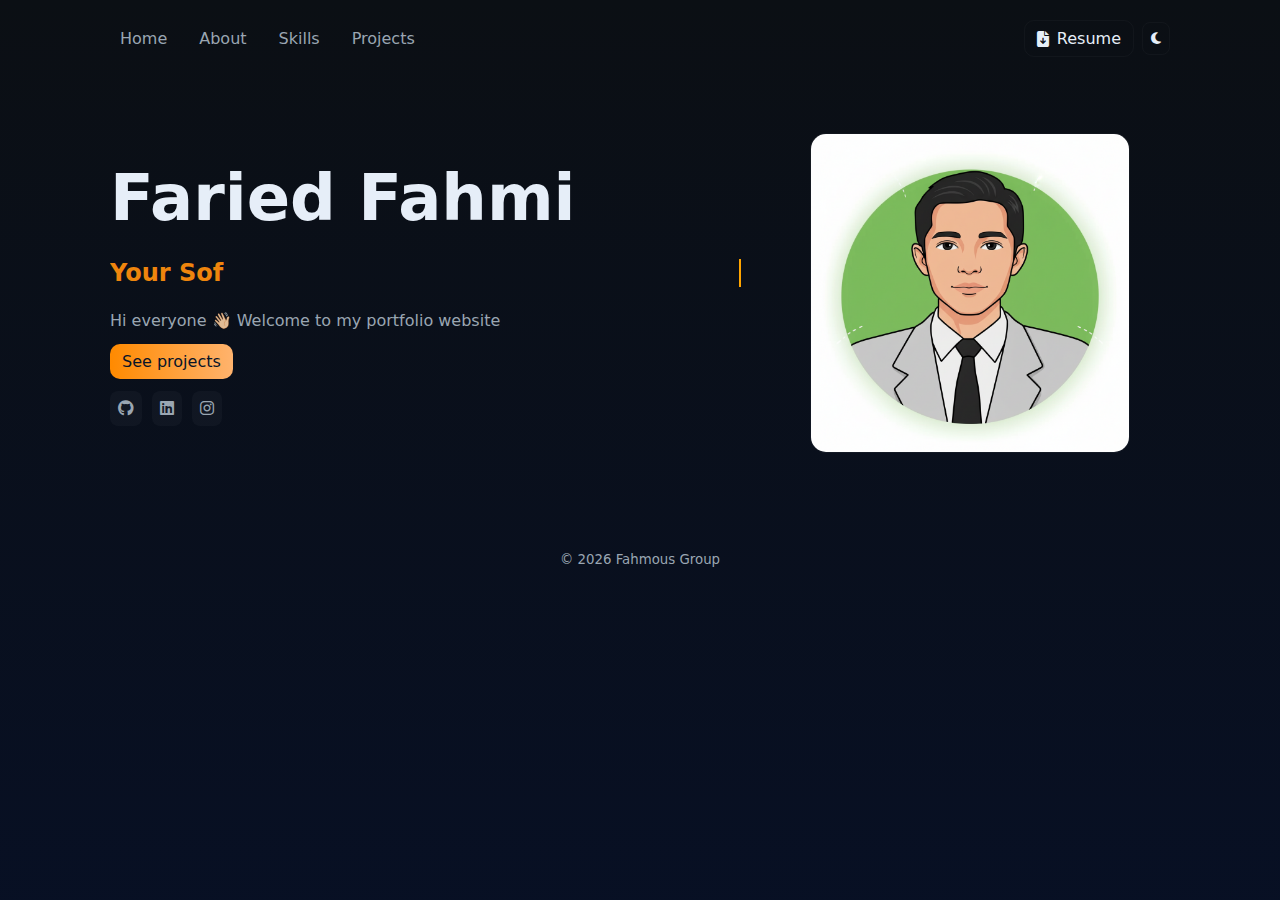
<file: index.html>
<!doctype html>
<html lang="en">
<head>
  <meta charset="utf-8" />
  <meta name="viewport" content="width=device-width,initial-scale=1" />

    <meta property="og:title" content="Faried Portfolio" />
  <meta property="og:description" content="Welcome to my personal portfolio website 🚀" />
  <meta property="og:image" content="https://realfaried.vercel.app/buat_profile.png" />
  <meta property="og:url" content="https://realfaried.vercel.app" />
  <meta property="og:type" content="website" />
  
  <title>Faried Fahmi Portofolio</title>

  <!-- Font Awesome (icons) -->
  <link rel="stylesheet" href="https://cdnjs.cloudflare.com/ajax/libs/font-awesome/6.5.0/css/all.min.css">

  <link rel="stylesheet" href="style.css">
</head>
<body class="theme-dark">
  <header class="nav-wrap">
    <div class="container nav-inner">

      <nav class="nav">
        <a href="index.html" class="nav-link">Home</a>
        <a href="about.html" class="nav-link">About</a>
        <a href="skills.html" class="nav-link">Skills</a>
        <a href="projects.html" class="nav-link">Projects</a>
      </nav>

      <div class="nav-actions">
        <a class="btn outline" href="resume.pdf" download><i class="fa-solid fa-file-arrow-down"></i> Resume</a>
        <button id="themeToggle" class="icon-btn" aria-label="Toggle theme">
          <i class="fa-solid fa-moon"></i>
        </button>
        <button id="mobileToggle" class="icon-btn mobile-only" aria-label="Open menu">
          <i class="fa-solid fa-bars"></i>
        </button>
      </div>
    </div>
  </header>

  <main>
    <!-- HOME -->
    <section id="home" class="hero">
      <div class="container hero-inner">
        <div class="hero-left">
          <h1><span class="accent">Faried Fahmi</span></h1>
          <p class="role"></p>
          <p class="intro">Hi everyone  <span class="wave">👋🏼</span>
            Welcome to my portfolio website</p>
          <div class="hero-cta">
            <a class="btn" href="projects.html">See projects</a>
          </div>

          <div class="socials">
            <a href="https://github.com/Fariededuction" aria-label="GitHub"><i class="fa-brands fa-github"></i></a>
            <a href="https://www.linkedin.com/in/faried-vahm/" aria-label="LinkedIn"><i class="fa-brands fa-linkedin"></i></a>
            <a href="https://www.instagram.com/fdvahm/" aria-label="Instagram"><i class="fa-brands fa-instagram"></i></a>
          </div>
        </div>

        <div class="hero-right">
          <!-- avatar placeholder -->
          <div class="avatar">
            <img src="buat_profile.png" alt="Your avatar">
          </div>
        </div>
      </div>
    </section>

   
  <footer class="site-footer">
    <div class="container">
      <small>© <span id="year"></span> Fahmous Group </small>
    </div>
  </footer>

  <script src="script.js"></script>

  <script>
        const roleElement = document.querySelector(".role");
const text = "Your Software Developer Choice For Bussines And Etc..";
let index = 0;

function typeEffect() {
  if (index < text.length) {
    roleElement.textContent += text.charAt(index);
    index++;
    setTimeout(typeEffect, 100);
  }
}

typeEffect();

  // elements
  const themeToggle = document.getElementById('themeToggle');
  const body = document.body;
  const yearEl = document.getElementById('year');
  yearEl.textContent = new Date().getFullYear();

  </script>

</body>
</html>
</file>
<file: style.css>
:root{
  --bg:#0b0f14; --card:#0f1720; --muted:#9aa6b2; --text:#e6eef8; --accent:#ff8a00;
  --glass: rgba(255,255,255,0.03);
  --radius:12px;
  font-family: Inter,system-ui,-apple-system,Segoe UI,Roboto,"Helvetica Neue",Arial;
  --max-width:1100px;
}

/* light theme variables (applied when body.theme-light) */
body.theme-light{
  --bg: #f6f7fb;
  --card: #ffffff;
  --muted: #586067;
  --muted2: #ee850d;
  --text: #0b1220;
  --glass: rgba(11,18,32,0.03);
}

.wave {
    animation-name: wave-animation;
    animation-duration: 2.5s;
    animation-iteration-count: infinite;
    transform-origin: 70% 70%;
    display: inline-block;
}

/* base */
*{box-sizing:border-box}
html,body{height:100%}
body{margin:0;background:linear-gradient(180deg,var(--bg),#071027 120%);color:var(--text);-webkit-font-smoothing:antialiased}
.container{max-width:var(--max-width);margin:0 auto;padding:20px}

/* NAV */
.nav-wrap{position:sticky;top:0;background:transparent;z-index:80}
.nav-inner{display:flex;align-items:center;justify-content:space-between;gap:12px}
.brand{font-weight:700;color:var(--text);text-decoration:none;font-size:1.1rem}
.nav{display:flex;gap:12px}
.nav-link{color:var(--muted);text-decoration:none;padding:8px 10px;border-radius:8px}
.nav-link.active,.nav-link:hover{color:var(--text);background:var(--glass)}
.nav-actions{display:flex;align-items:center;gap:8px}
.btn{background:linear-gradient(90deg,var(--accent),#ffb36d);color:#081428;padding:8px 12px;border-radius:10px;text-decoration:none;border:none;cursor:pointer;display:inline-flex;align-items:center;gap:8px}
.btn.small{padding:6px 8px;font-size:0.9rem}
.btn.outline{background:transparent;border:1px solid var(--glass);color:var(--text)}
.icon-btn{background:transparent;border:1px solid var(--glass);padding:8px;border-radius:8px;color:var(--text);cursor:pointer}
.mobile-only{display:none}

/* HERO */
.hero{padding:36px 0}
.hero-inner{display:grid;grid-template-columns:1fr 360px;gap:24px;align-items:center}
.hero-left h1{font-size:4rem;margin:0 0 6px}
.hero-left .role{ font-size: 24px;
    color: #ee850d;
  font-weight: 600;
  white-space: nowrap;
  overflow: hidden;
  position: relative;}

 .hero-left .role::after{   content: "";
  position: absolute;
  right: 45px;       /* geser pas mepet */
  top: 0;
  bottom: 0;
  width: 2px;
  background: orange;
  animation: blink 0.7s infinite;}

  @keyframes blink {
  0%, 50% { opacity: 1; }
  51%, 100% { opacity: 0; }
}

.hero-left .intro{color:var(--muted);margin-bottom:14px}
.hero-cta{display:flex;gap:12px;align-items:center}
.socials{display:flex;gap:10px;margin-top:12px}
.socials a{color:var(--muted);text-decoration:none;padding:8px;border-radius:8px;background:var(--glass)}

.wave {
  display: inline-block;
  animation: wave-animation 2s infinite;
  transform-origin: 70% 70%; /* titik putar di pangkal telapak */
}

@keyframes wave-animation {
  0% { transform: rotate(0deg); }
  10% { transform: rotate(14deg); }
  20% { transform: rotate(-8deg); }
  30% { transform: rotate(14deg); }
  40% { transform: rotate(-4deg); }
  50% { transform: rotate(10deg); }
  60% { transform: rotate(0deg); }
  100% { transform: rotate(0deg); }
}

/* avatar */
.avatar{width:320px;height:320px;border-radius:16px;overflow:hidden;border:1px solid var(--glass);background:linear-gradient(180deg,rgba(255,255,255,0.02),transparent)}
.avatar img{width:100%;height:100%;object-fit:cover;display:block}

/* SECTIONS */
.section{padding:36px 0}
.section-grid{display:grid;grid-template-columns:1fr 340px;gap:20px;align-items:start}
.card{background:var(--card);border-radius:var(--radius);padding:18px;border:1px solid var(--glass);box-shadow:0 8px 30px rgba(2,6,23,0.6)}
.about-card p, .about-card ul{color:var(--muted)}
.profile-card{text-align:center;padding-top:24px}
.profile-photo{width:220px;height:220px;border-radius:12px;object-fit:cover;border:1px solid var(--glass)}
.links{display:flex;flex-direction:column;gap:8px;margin-top:12px}
.links a{color:var(--muted);text-decoration:none}

/* TIMELINE */
.timeline{list-style:none;padding-left:0;margin:8px 0 0 0}
.timeline li{padding:6px 0;color:var(--muted)}

/* TABS & SKILLS */
.tabs{margin-top:10px}
.tab-controls{display:flex;gap:8px;margin-bottom:12px}
.tab-btn{background:transparent;border:1px solid var(--glass);padding:8px 12px;border-radius:10px;cursor:pointer;color:var(--muted)}
.tab-btn.active{background:linear-gradient(90deg,var(--accent),#ffb36d);color:#081428;border:none}
.tab-panel{display:none}
.tab-panel.active{display:block}
.skills-grid{display:grid;grid-template-columns:repeat(2,1fr);gap:12px}
.skill{display:flex;gap:12px;align-items:center;background:var(--glass);padding:10px;border-radius:10px}
.skill .icon{width:48px;height:48px;border-radius:8px;display:flex;align-items:center;justify-content:center;background:transparent;font-size:1.3rem}
.skill .meta strong{display:block}
.muted{color:var(--muted)}

/* PROJECTS */
.section-head{display:flex;justify-content:space-between;align-items:center}
.filters{display:flex;gap:8px}
.filter-btn{background:transparent;border:1px solid var(--glass);padding:8px 10px;border-radius:10px;cursor:pointer;color:var(--muted)}
.filter-btn.active{background:var(--accent);color:#081428;border:none}

.projects-grid{display:grid;grid-template-columns:repeat(3,1fr);gap:16px;margin-top:16px}
.project-card{background:var(--card);border-radius:12px;overflow:hidden;border:1px solid var(--glass);display:flex;flex-direction:column}
.card-media img{width:100%;height:160px;object-fit:cover;display:block}
.card-body{padding:12px;flex:1;display:flex;flex-direction:column}
.card-actions{margin-top:auto;display:flex;gap:8px;align-items:center}

/* CONTACT LAYOUT */
.contact-grid{display:grid;grid-template-columns:1fr 320px;gap:20px}
.contact-card input, .contact-card textarea{width:100%;padding:10px;border-radius:8px;border:1px solid var(--glass);background:transparent;color:var(--text);margin-top:6px}
.contact-aside .contact-list a{display:block;color:var(--muted);text-decoration:none;margin-top:8px}

/* FOOTER */
.site-footer{padding:20px 0;color:var(--muted);text-align:center}

/* RESPONSIVE */
@media (max-width:1000px){
  .hero-inner{grid-template-columns:1fr 260px}
  .projects-grid{grid-template-columns:repeat(2,1fr)}
  .section-grid{grid-template-columns:1fr}
  .contact-grid{grid-template-columns:1fr}
}

@media (max-width:720px){
  .nav{display:none}
  .mobile-only{display:inline-block}
  .projects-grid{grid-template-columns:1fr}
  .hero-inner{grid-template-columns:1fr}
  .avatar{width:240px;height:240px;margin:0 auto}
}
</file>
